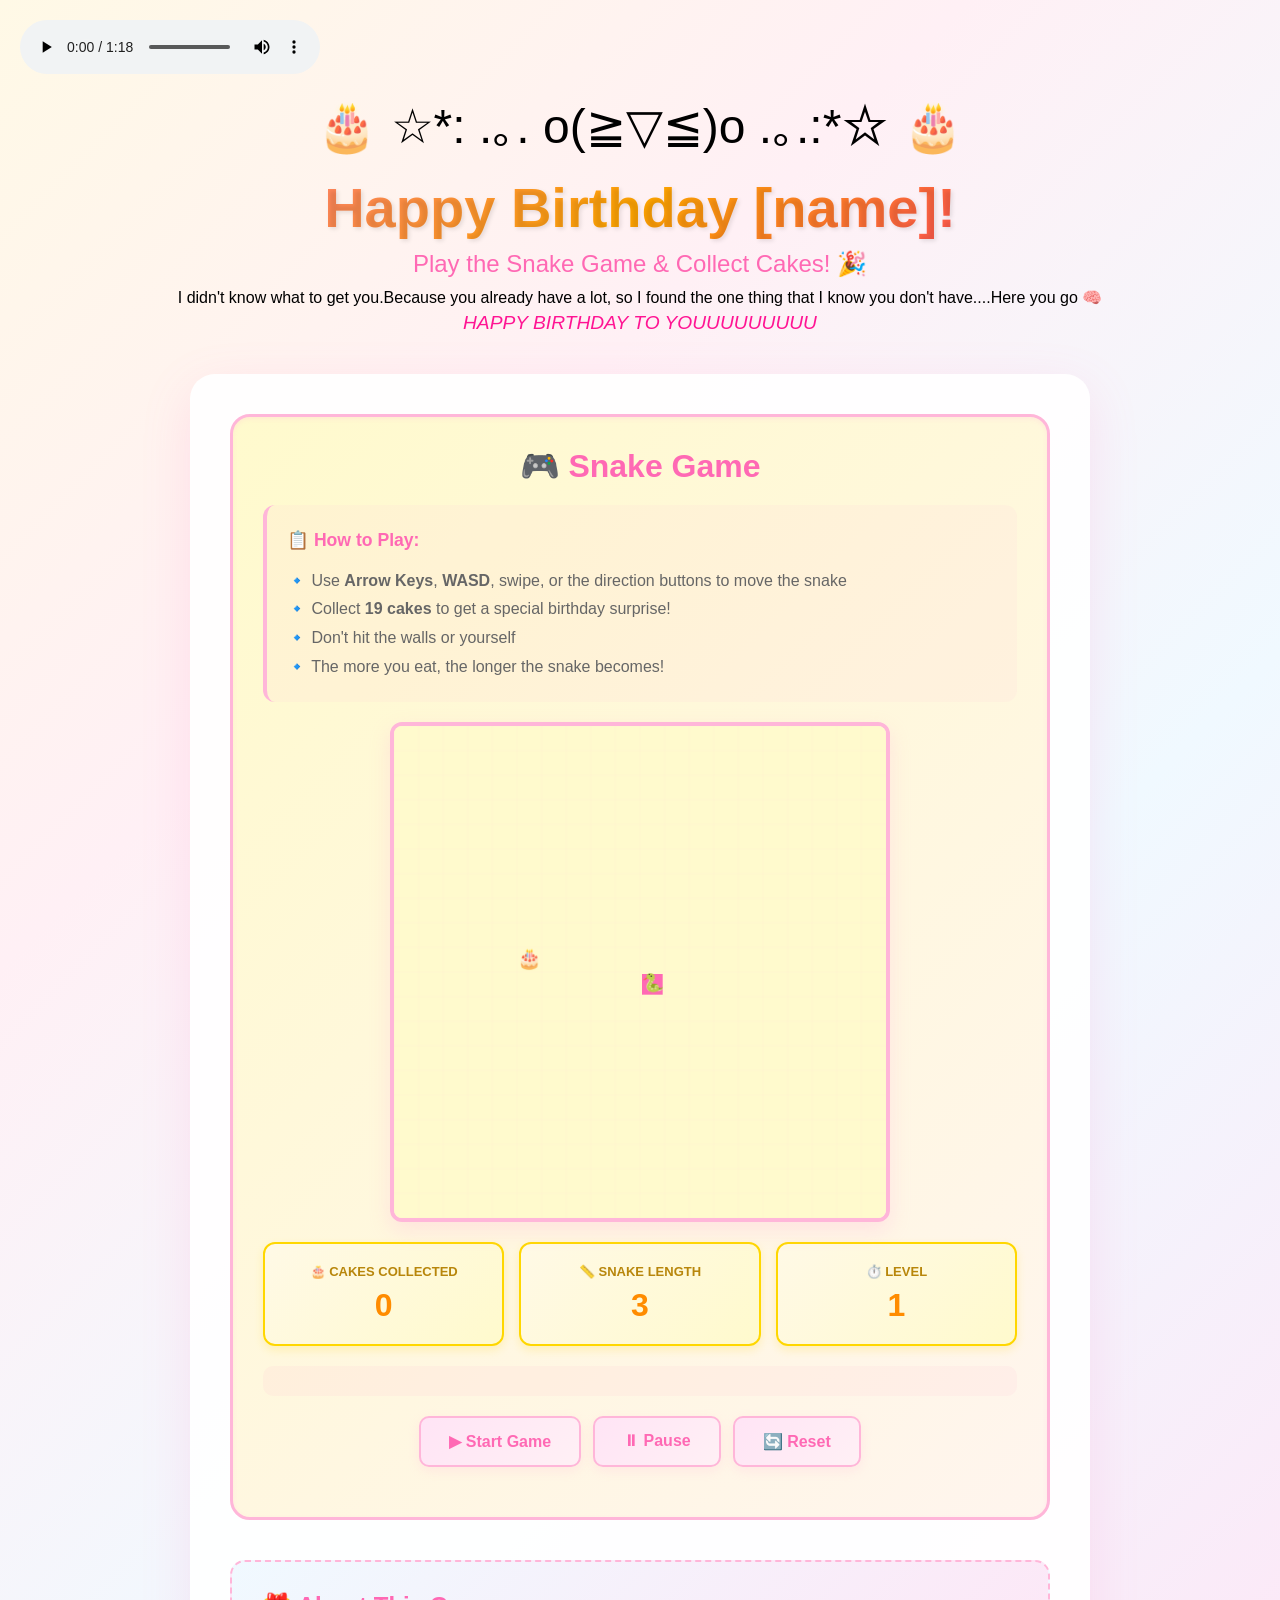
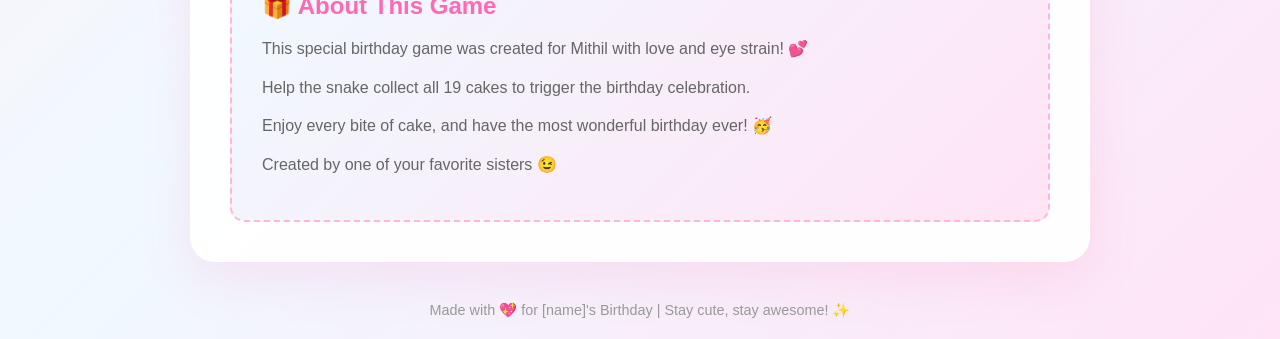
<file: index.html>
<!DOCTYPE html>
<html lang="en">
<head>
    <meta charset="UTF-8">
    <meta name="viewport" content="width=device-width, initial-scale=1.0">
    <title>Happy Birthday [name] - Snake Game</title>
    <link rel="stylesheet" href="design.css">
    <audio controls autoplay loop>
        <source src="music.mp3" type="audio/mpeg">
       
    </audio>
</head>
<body>
    <header>
        <div class="emoji-banner">🎂 ☆*: .｡. o(≧▽≦)o .｡.:*☆ 🎂</div>
        <h1>Happy Birthday [name]!</h1>
        <p class="subtitle">Play the Snake Game & Collect Cakes! 🎉</p>
        <p class="description">I didn't know what to get you.Because you already have a lot, so I found the one thing that I know you don't have....Here you go 🧠</p>
        <p class="quote">HAPPY BIRTHDAY TO YOUUUUUUUUU</p>
    </header>

    <div class="container">
        <div class="game-section">
            <div class="game-title">🎮 Snake Game</div>
            
            <div class="instructions">
                <h3>📋 How to Play:</h3>
                <p>🔹 Use <strong>Arrow Keys</strong>, <strong>WASD</strong>, swipe, or the direction buttons to move the snake</p>
                <p>🔹 Collect <strong>19 cakes</strong> to get a special birthday surprise!</p>
                <p>🔹 Don't hit the walls or yourself</p>
                <p>🔹 The more you eat, the longer the snake becomes!</p>
            </div>

            <div class="game-area">
                <canvas id="gameCanvas" width="500" height="500"></canvas>

                <div class="birthday-message" id="birthdayMessage">
                    <div class="celebration">🎉 🎂 🎉</div>
                    <div style="font-size: 28px; margin: 15px 0;">🌟 Happy Birthday [name]! 🌟</div>
                    <div style="font-size: 18px; margin-top: 10px;">You collected all the cakes! 🎂✨</div>
                    <div style="font-size: 16px; margin-top: 15px;">🎊 Wishing you a day filled with joy and deliciousness! 🎊</div>
                    <div style="font-size: 14px; margin-top: 10px;">🎈"DON'T WORRY, YOU'RE NOT OLD YET."-PINOCCHIO🎈</div>
                    <button type="button" class="play-again-btn" onclick="resetGame()">Play Again</button>
                </div>
            </div>

            <div class="mobile-controls" aria-label="Snake direction controls">
                <button type="button" class="direction-btn up" aria-label="Move up" data-direction="up">▲</button>
                <button type="button" class="direction-btn left" aria-label="Move left" data-direction="left">◀</button>
                <button type="button" class="direction-btn down" aria-label="Move down" data-direction="down">▼</button>
                <button type="button" class="direction-btn right" aria-label="Move right" data-direction="right">▶</button>
            </div>

            <div class="stats-container">
                <div class="stat-box">
                    <div class="stat-label">🎂 Cakes Collected</div>
                    <div class="stat-value" id="score">0</div>
                </div>
                <div class="stat-box">
                    <div class="stat-label">📏 Snake Length</div>
                    <div class="stat-value" id="length">3</div>
                </div>
                <div class="stat-box">
                    <div class="stat-label">⏱️ Level</div>
                    <div class="stat-value" id="level">1</div>
                </div>
            </div>

            <div class="message" id="message"></div>

            <div class="controls">
                <button onclick="startGame()">▶ Start Game</button>
                <button onclick="pauseGame()" id="pauseBtn">⏸ Pause</button>
                <button onclick="resetGame()">🔄 Reset</button>
            </div>

        </div>

        <div class="about-section">
            <h2>🎁 About This Game</h2>
            <p>This special birthday game was created for Mithil with love and eye strain! 💕</p>
            <p>Help the snake collect all 19 cakes to trigger the birthday celebration.</p>
            <p>Enjoy every bite of cake, and have the most wonderful birthday ever! 🥳</p>
            <p>Created by one of your favorite sisters 😉</p>
        </div>      
    </div>

    <footer>
        <p>Made with 💖 for [name]'s Birthday | Stay cute, stay awesome! ✨</p>
    </footer>

    <script>
        const canvas = document.getElementById('gameCanvas');
        const ctx = canvas.getContext('2d');

        const gridSize = 25;
        const tileCount = canvas.width / gridSize;

        let snake = [{x: 10, y: 10}];
        let direction = {x: 1, y: 0};
        let nextDirection = {x: 1, y: 0};
        let food = generateFood();
        let score = 0;
        let gameRunning = false;
        let gamePaused = false;
        let gameLoop;
        let level = 1;

        function generateFood() {
            let newFood;
            let foodOnSnake = true;
            while (foodOnSnake) {
                newFood = {
                    x: Math.floor(Math.random() * tileCount),
                    y: Math.floor(Math.random() * tileCount)
                };
                foodOnSnake = snake.some(segment => segment.x === newFood.x && segment.y === newFood.y);
            }
            return newFood;
        }

        function draw() {
            // Clear canvas
            ctx.fillStyle = '#fffacd';
            ctx.fillRect(0, 0, canvas.width, canvas.height);

            // Draw grid
            ctx.strokeStyle = 'rgba(255, 182, 217, 0.15)';
            ctx.lineWidth = 0.5;
            for (let i = 0; i <= tileCount; i++) {
                ctx.beginPath();
                ctx.moveTo(i * gridSize, 0);
                ctx.lineTo(i * gridSize, canvas.height);
                ctx.stroke();

                ctx.beginPath();
                ctx.moveTo(0, i * gridSize);
                ctx.lineTo(canvas.width, i * gridSize);
                ctx.stroke();
            }

            // Draw food (cake)
            ctx.font = 'bold 20px Arial';
            ctx.textAlign = 'center';
            ctx.textBaseline = 'middle';
            ctx.fillText('🎂', food.x * gridSize + gridSize / 2, food.y * gridSize + gridSize / 2);

            // Draw snake
            snake.forEach((segment, index) => {
                if (index === 0) {
                    // Head
                    ctx.fillStyle = '#ff69b4';
                    ctx.fillRect(segment.x * gridSize + 2, segment.y * gridSize + 2, gridSize - 4, gridSize - 4);
                    ctx.font = 'bold 18px Arial';
                    ctx.fillText('🐍', segment.x * gridSize + gridSize / 2, segment.y * gridSize + gridSize / 2);
                } else {
                    // Body
                    ctx.fillStyle = '#ffb6d9';
                    ctx.fillRect(segment.x * gridSize + 2, segment.y * gridSize + 2, gridSize - 4, gridSize - 4);
                }
            });
        }

        function update() {
            if (!gameRunning || gamePaused) return;

            direction = nextDirection;

            const head = {x: snake[0].x + direction.x, y: snake[0].y + direction.y};

            // Check wall collision
            if (head.x < 0 || head.x >= tileCount || head.y < 0 || head.y >= tileCount) {
                endGame();
                return;
            }

            // Check self collision
            if (snake.some(segment => segment.x === head.x && segment.y === head.y)) {
                endGame();
                return;
            }

            snake.unshift(head);

            // Check food collision
            if (head.x === food.x && head.y === food.y) {
                score++;
                document.getElementById('score').textContent = score;
                document.getElementById('length').textContent = snake.length;

                if (score % 5 === 0) {
                    level++;
                    document.getElementById('level').textContent = level;
                }

                food = generateFood();

                // Check if player won
                if (score >= 19) {
                    celebrateBirthday();
                }
            } else {
                snake.pop();
            }

            draw();
        }

        function celebrateBirthday() {
            gameRunning = false;
            clearInterval(gameLoop);
            document.getElementById('birthdayMessage').style.display = 'flex';
            document.getElementById('message').textContent = '🎉 AMAZING! You earned the birthday celebration! 🎉';
            createConfetti();
        }

        function endGame() {
            gameRunning = false;
            clearInterval(gameLoop);
            document.getElementById('message').textContent = `Game Over! Score: ${score}. Try again to beat this!`;
            document.getElementById('message').style.color = '#dc143c';
        }

        function startGame() {
            if (gameRunning && !gamePaused) return;
            gamePaused = false;
            gameRunning = true;
            document.getElementById('message').textContent = '';
            document.getElementById('birthdayMessage').style.display = 'none';
            document.getElementById('pauseBtn').textContent = '⏸ Pause';
            const speed = 230 - (level * 8);
            gameLoop = setInterval(update, Math.max(speed, 120));
        }

        function pauseGame() {
            if (!gameRunning) return;
            gamePaused = !gamePaused;
            if (gamePaused) {
                document.getElementById('pauseBtn').textContent = '▶ Resume';
                document.getElementById('message').textContent = 'Game Paused...';
            } else {
                document.getElementById('pauseBtn').textContent = '⏸ Pause';
                document.getElementById('message').textContent = '';
            }
        }

        function resetGame() {
            gameRunning = false;
            gamePaused = false;
            clearInterval(gameLoop);
            snake = [{x: 10, y: 10}];
            direction = {x: 1, y: 0};
            nextDirection = {x: 1, y: 0};
            food = generateFood();
            score = 0;
            level = 1;
            document.getElementById('score').textContent = '0';
            document.getElementById('length').textContent = '3';
            document.getElementById('level').textContent = '1';
            document.getElementById('message').textContent = '';
            document.getElementById('birthdayMessage').style.display = 'none';
            document.getElementById('pauseBtn').textContent = '⏸ Pause';
            draw();
        }

        function createConfetti() {
            for (let i = 0; i < 50; i++) {
                setTimeout(() => {
                    const confetti = document.createElement('div');
                    confetti.className = 'confetti';
                    confetti.style.left = Math.random() * window.innerWidth + 'px';
                    confetti.style.background = ['#ff69b4', '#ffa500', '#ff1493', '#ffe4f5'][Math.floor(Math.random() * 4)];
                    document.body.appendChild(confetti);
                    setTimeout(() => confetti.remove(), 3000);
                }, i * 50);
            }
        }

        function changeDirection(newDirection) {
            if (!gameRunning) return;

            if (newDirection === 'up' && direction.y === 0) {
                nextDirection = {x: 0, y: -1};
            } else if (newDirection === 'down' && direction.y === 0) {
                nextDirection = {x: 0, y: 1};
            } else if (newDirection === 'left' && direction.x === 0) {
                nextDirection = {x: -1, y: 0};
            } else if (newDirection === 'right' && direction.x === 0) {
                nextDirection = {x: 1, y: 0};
            }
        }

        document.addEventListener('keydown', (e) => {
            const key = e.key.toLowerCase();

            if (['arrowup', 'arrowdown', 'arrowleft', 'arrowright', 'w', 'a', 's', 'd'].includes(key)) {
                e.preventDefault();
            }

            if (key === 'arrowup' || key === 'w') {
                changeDirection('up');
            } else if (key === 'arrowdown' || key === 's') {
                changeDirection('down');
            } else if (key === 'arrowleft' || key === 'a') {
                changeDirection('left');
            } else if (key === 'arrowright' || key === 'd') {
                changeDirection('right');
            }
        });

        document.querySelectorAll('.direction-btn').forEach((button) => {
            button.addEventListener('click', () => {
                changeDirection(button.dataset.direction);
            });
        });

        let touchStartX = 0;
        let touchStartY = 0;
        const swipeDistance = 25;

        canvas.addEventListener('touchstart', (e) => {
            if (e.touches.length !== 1) return;
            touchStartX = e.touches[0].clientX;
            touchStartY = e.touches[0].clientY;
        }, {passive: true});

        canvas.addEventListener('touchmove', (e) => {
            if (e.touches.length !== 1) return;
            e.preventDefault();

            const touchX = e.touches[0].clientX;
            const touchY = e.touches[0].clientY;
            const diffX = touchX - touchStartX;
            const diffY = touchY - touchStartY;

            if (Math.max(Math.abs(diffX), Math.abs(diffY)) < swipeDistance) return;

            if (Math.abs(diffX) > Math.abs(diffY)) {
                changeDirection(diffX > 0 ? 'right' : 'left');
            } else {
                changeDirection(diffY > 0 ? 'down' : 'up');
            }

            touchStartX = touchX;
            touchStartY = touchY;
        }, {passive: false});

        canvas.addEventListener('touchend', () => {
            touchStartX = 0;
            touchStartY = 0;
        });

        // Initial draw
        draw();
    </script>
</body>
</html>
</file>
<file: design.css>
* {
            margin: 0;
            padding: 0;
            box-sizing: border-box;
        }

        body {
            font-family: 'Segoe UI', Tahoma, Geneva, Verdana, sans-serif;
            background: linear-gradient(135deg, #fff9e6 0%, #fff0f5 30%, #f0f9ff 60%, #ffe4f5 100%);
            min-height: 100vh;
            padding: 20px;
        }

        header {
            text-align: center;
            margin-bottom: 40px;
            animation: slideDown 0.8s ease-out;
        }

        h1 {
            font-size: 3.5em;
            background: linear-gradient(135deg, #ff69b4, #ffa500, #ff1493);
            -webkit-background-clip: text;
            -webkit-text-fill-color: transparent;
            background-clip: text;
            margin-bottom: 10px;
            text-shadow: 2px 2px 4px rgba(0,0,0,0.1);
        }

        .subtitle {
            font-size: 1.5em;
            color: #ff69b4;
            margin-bottom: 10px;
        }
        .quote {
            font-size: 1.2em;
            color: #ff1493;
            font-style: italic;
            margin-top: 5px;
        }

        .emoji-banner {
            font-size: 3em;
            margin: 20px 0;
            animation: bounce 2s infinite;
        }

        @keyframes bounce {
            0%, 100% { transform: translateY(0); }
            50% { transform: translateY(-20px); }
        }

        @keyframes slideDown {
            from {
                opacity: 0;
                transform: translateY(-30px);
            }
            to {
                opacity: 1;
                transform: translateY(0);
            }
        }

        .container {
            max-width: 900px;
            margin: 0 auto;
            background: rgba(255, 255, 255, 0.95);
            border-radius: 25px;
            padding: 40px;
            box-shadow: 0 15px 50px rgba(255, 105, 180, 0.15);
            animation: slideDown 1s ease-out;
        }

        .game-section {
            background: linear-gradient(135deg, #fffacd 0%, #fff5ee 100%);
            border-radius: 20px;
            padding: 30px;
            margin-bottom: 30px;
            border: 3px solid #ffb6d9;
            box-shadow: inset 0 2px 5px rgba(255, 182, 217, 0.2);
        }

        .game-title {
            text-align: center;
            font-size: 2em;
            color: #ff69b4;
            margin-bottom: 20px;
            font-weight: 600;
        }

        .game-area {
            position: relative;
            width: min(100%, 500px);
            margin: 0 auto 20px;
        }

        canvas {
            background: linear-gradient(135deg, #fffacd 0%, #fff5ee 100%);
            border: 4px solid #ffb6d9;
            border-radius: 12px;
            display: block;
            width: 100%;
            height: auto;
            margin: 0;
            box-shadow: 0 8px 20px rgba(255, 182, 217, 0.3);
            cursor: none;
            touch-action: none;
        }

        .instructions {
            background: rgba(255, 182, 217, 0.1);
            padding: 20px;
            border-radius: 12px;
            border-left: 4px solid #ffb6d9;
            margin-bottom: 20px;
            color: #666;
            line-height: 1.8;
        }

        .instructions h3 {
            color: #ff69b4;
            margin-bottom: 10px;
            font-size: 1.1em;
        }

        .controls {
            display: flex;
            gap: 12px;
            justify-content: center;
            margin-bottom: 20px;
            flex-wrap: wrap;
        }

        .mobile-controls {
            display: none;
            grid-template-columns: repeat(3, 64px);
            grid-template-rows: repeat(2, 56px);
            gap: 10px;
            justify-content: center;
            align-items: center;
            margin: 0 auto 20px;
            touch-action: manipulation;
        }

        .direction-btn {
            width: 64px;
            height: 56px;
            padding: 0;
            font-size: 24px;
            line-height: 1;
            user-select: none;
        }

        .direction-btn.up {
            grid-column: 2;
            grid-row: 1;
        }

        .direction-btn.left {
            grid-column: 1;
            grid-row: 2;
        }

        .direction-btn.down {
            grid-column: 2;
            grid-row: 2;
        }

        .direction-btn.right {
            grid-column: 3;
            grid-row: 2;
        }

        button {
            padding: 14px 28px;
            font-size: 16px;
            border: 2px solid #ffb6d9;
            background: linear-gradient(135deg, #ffe4f5 0%, #fff0f5 100%);
            color: #ff69b4;
            border-radius: 10px;
            cursor: pointer;
            font-weight: 600;
            transition: all 0.3s;
            box-shadow: 0 4px 12px rgba(255, 182, 217, 0.2);
        }

        button:hover {
            background: linear-gradient(135deg, #ffc0e0 0%, #ffe0f0 100%);
            transform: translateY(-3px);
            box-shadow: 0 6px 16px rgba(255, 182, 217, 0.35);
        }

        button:active {
            transform: translateY(-1px);
        }

        .stats-container {
            display: grid;
            grid-template-columns: repeat(auto-fit, minmax(150px, 1fr));
            gap: 15px;
            margin-bottom: 20px;
        }

        .stat-box {
            background: linear-gradient(135deg, #fff9e6 0%, #fffacd 100%);
            padding: 20px;
            border-radius: 12px;
            border: 2px solid #ffd700;
            text-align: center;
            box-shadow: 0 4px 10px rgba(255, 215, 0, 0.2);
        }

        .stat-label {
            color: #b8860b;
            font-size: 13px;
            font-weight: 600;
            text-transform: uppercase;
            margin-bottom: 8px;
        }

        .stat-value {
            color: #ff8c00;
            font-size: 32px;
            font-weight: bold;
        }

        .message {
            text-align: center;
            color: #ff1493;
            font-size: 18px;
            font-weight: 600;
            margin: 20px 0;
            min-height: 30px;
            padding: 15px;
            background: rgba(255, 105, 180, 0.05);
            border-radius: 10px;
        }

        .birthday-message {
            background: linear-gradient(135deg, #ffb6d9 0%, #ffc0cb 50%, #dda0dd 100%);
            color: white;
            position: absolute;
            inset: 18px;
            z-index: 5;
            align-items: center;
            justify-content: center;
            flex-direction: column;
            padding: 28px;
            border-radius: 18px;
            border: 3px solid rgba(255, 255, 255, 0.85);
            text-align: center;
            font-size: 24px;
            font-weight: bold;
            text-shadow: 1px 1px 3px rgba(0, 0, 0, 0.15);
            display: none;
            box-shadow: 0 18px 50px rgba(255, 105, 180, 0.45);
            animation: popIn 0.55s cubic-bezier(0.2, 1.3, 0.4, 1);
            backdrop-filter: blur(3px);
        }

        @keyframes popIn {
            0% {
                opacity: 0;
                transform: scale(0.8);
            }
            100% {
                opacity: 1;
                transform: scale(1);
            }
        }

        .celebration {
            font-size: 50px;
            margin: 15px 0;
            animation: bounce 0.6s infinite;
        }

        .play-again-btn {
            margin-top: 20px;
            background: rgba(255, 255, 255, 0.92);
            color: #ff1493;
            border-color: white;
            text-shadow: none;
        }

        .about-section {
            margin-top: 40px;
            padding: 30px;
            background: linear-gradient(135deg, #f0f9ff 0%, #ffe4f5 100%);
            border-radius: 15px;
            border: 2px dashed #ffb6d9;
        }

        .about-section h2 {
            color: #ff69b4;
            margin-bottom: 15px;
            font-size: 1.5em;
        }

        .about-section p {
            color: #666;
            line-height: 1.8;
            margin-bottom: 10px;
        }

        footer {
            text-align: center;
            margin-top: 40px;
            color: #999;
            font-size: 0.9em;
        }

        .confetti {
            position: fixed;
            width: 10px;
            height: 10px;
            background: #ff69b4;
            pointer-events: none;
            animation: confettiFall 3s ease-out forwards;
        }

        @keyframes confettiFall {
            to {
                transform: translateY(100vh) rotate(360deg);
                opacity: 0;
            }
        }

        @media (max-width: 600px) {
            h1 {
                font-size: 2.5em;
            }

            .container {
                padding: 20px;
            }

            .game-section {
                padding: 20px;
            }

            canvas {
                max-width: 100%;
                height: auto;
            }

            button {
                padding: 12px 20px;
                font-size: 14px;
            }

            .birthday-message {
                inset: 10px;
                padding: 16px;
                font-size: 16px;
            }

            .birthday-message .celebration {
                font-size: 32px;
                margin: 10px 0;
            }

            .birthday-message > div[style*="font-size: 28px"] {
                font-size: 20px !important;
            }

            .birthday-message > div[style*="font-size: 18px"] {
                font-size: 14px !important;
            }

            .birthday-message > div[style*="font-size: 16px"] {
                font-size: 13px !important;
            }

            .birthday-message > div[style*="font-size: 14px"] {
                font-size: 12px !important;
            }

            .play-again-btn {
                padding: 10px 20px;
                font-size: 14px;
                margin-top: 15px;
            }
        }

        @media (max-width: 700px), (pointer: coarse) {
            .mobile-controls {
                display: grid;
            }
        }
</file>
